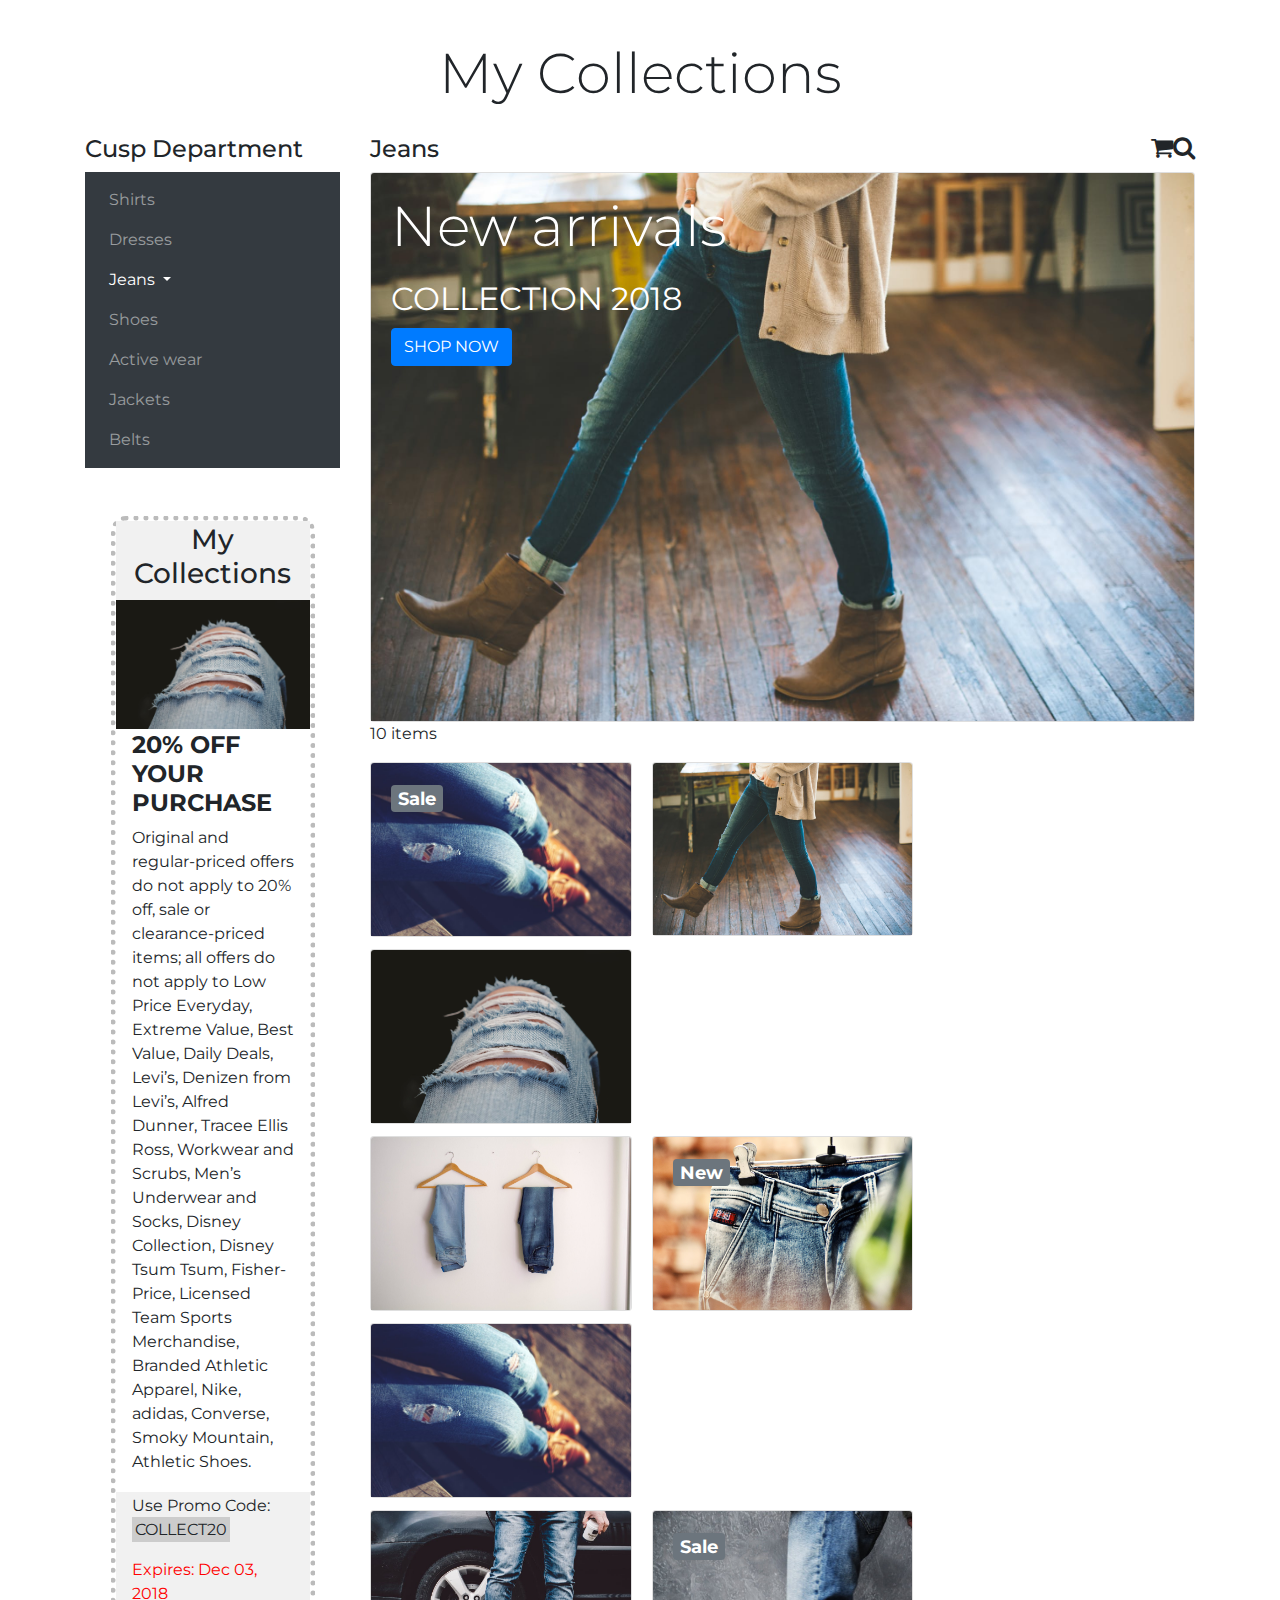
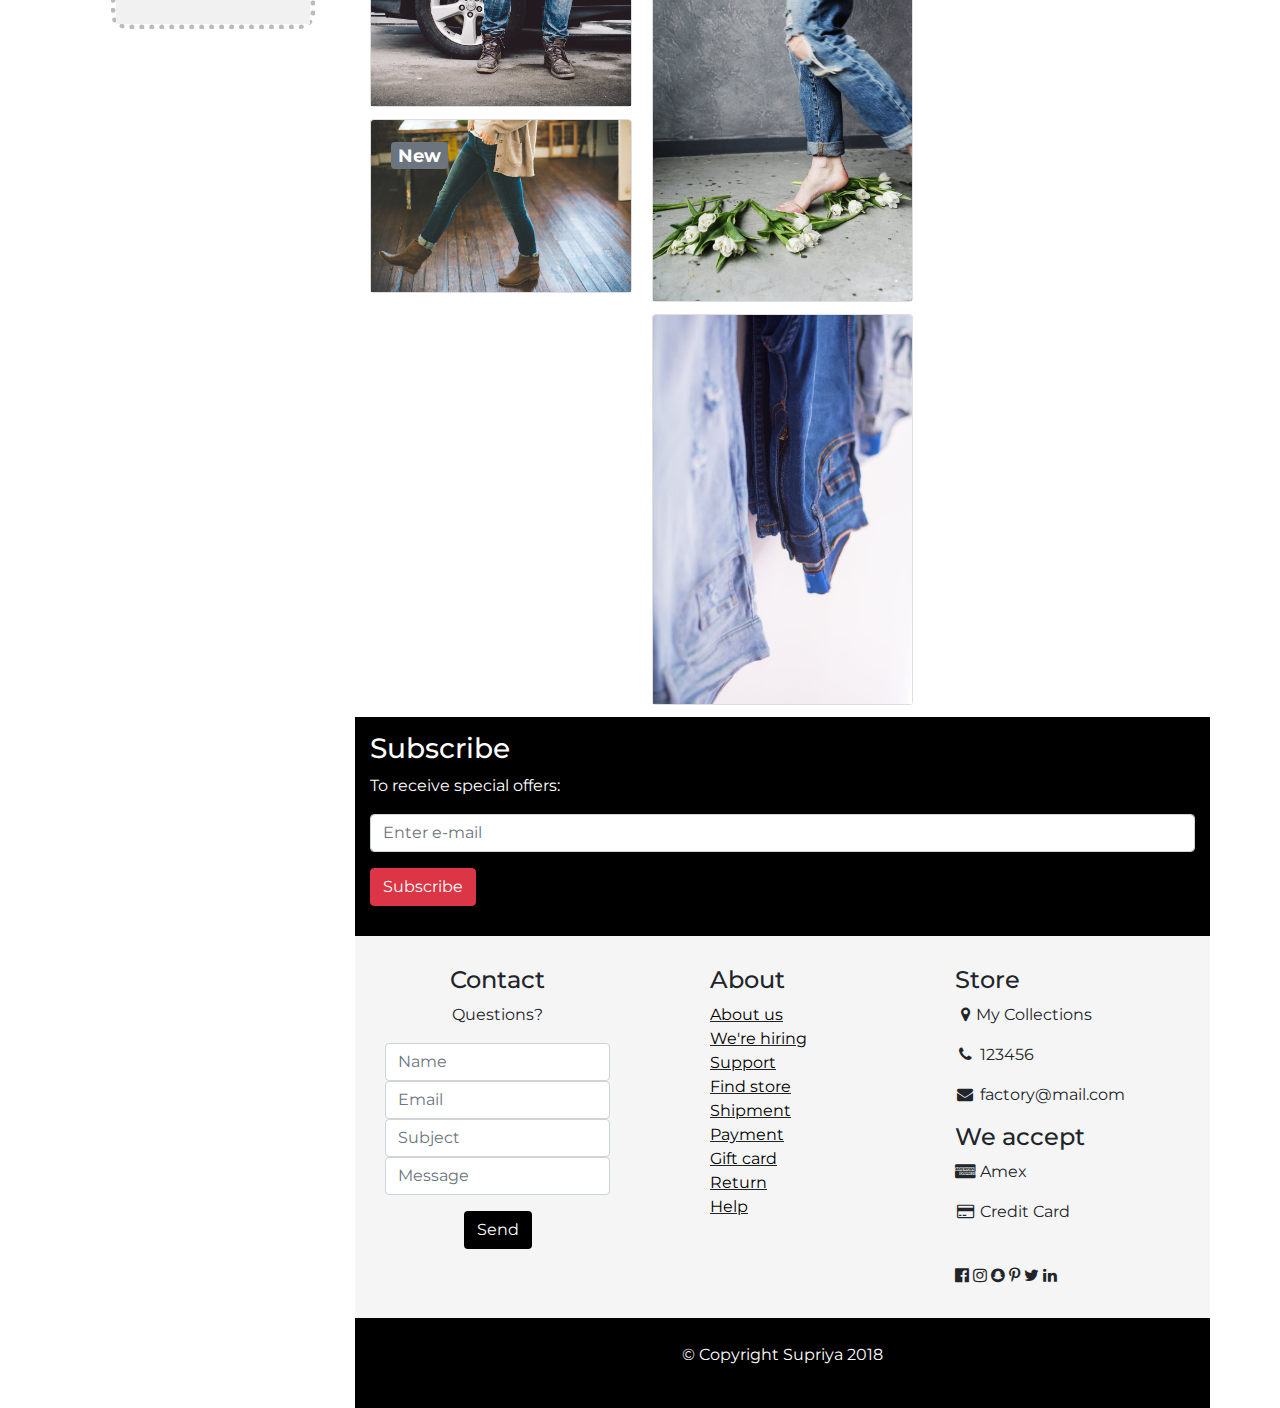
<file: index.html>
<!DOCTYPE html>
<html lang = "en">
<head>
<meta charset = "utf-8">
    <meta name = "viewport" content= "width=device-width, initial-scale=1">
    <!-- adding Bootstrap 4 -->
    <link rel="stylesheet" href="https://maxcdn.bootstrapcdn.com/bootstrap/4.1.0/css/bootstrap.min.css">
    
    <!-- adding font-family link -->
    <link rel="stylesheet" href="https://fonts.googleapis.com/css?family=Roboto">
    <link rel="stylesheet" href="https://fonts.googleapis.com/css?family=Montserrat">
    
    <!-- icon link -->
    <link rel="stylesheet" href="https://cdnjs.cloudflare.com/ajax/libs/font-awesome/4.7.0/css/font-awesome.min.css">
    
  <script src="https://ajax.googleapis.com/ajax/libs/jquery/3.3.1/jquery.min.js"></script>
  <script src="https://cdnjs.cloudflare.com/ajax/libs/popper.js/1.14.0/umd/popper.min.js"></script>
  <script src="https://maxcdn.bootstrapcdn.com/bootstrap/4.1.0/js/bootstrap.min.js"></script>
    
    <style>
        body{
            
            font-family: "Montserrat", sans-serif;
        }
        .navbar, .navbar-nav{
            display:block;
            
        }
        .coupon {
    border: 5px dotted #bbb;
    width: 80%;
    border-radius: 15px;
    margin: 0 auto;
    max-width: 600px;
}

.coupon .container {
    padding: 2px 16px;
    background-color: #f1f1f1;
}

.promo {
    background: #ccc;
    padding: 3px;
}

.expire {
    color: red;
        }
    
    </style>
</head>
    <body>
        <div class="container">
            <h1 class="display-4 text-center" style="margin-top: 20px; padding: 20px">My Collections</h1>
            
            <!-- left column -->
            
            
            <div class="row" data-spy="scroll" data-target="#myScrollspy" data-offset="1">
            <div class="col-sm-3" style="background-color:white;">
                <h4>Cusp Department</h4>
                
                <div class="row">
                
                <div class="col">
                    <nav class="navbar navbar-expand-lg bg-dark navbar-dark">
  
  <!-- Links -->
  <ul class="navbar-nav">
    <li class="nav-item">
      <a class="nav-link" href="#">Shirts</a>
    </li>
    <li class="nav-item">
      <a class="nav-link" href="#">Dresses</a>
    </li>

    <!-- Dropdown -->
    <li class="nav-item dropdown">
      <a class="nav-link dropdown-toggle show" href="#collapseOne" id="navbardrop" data-toggle="dropdown">
        Jeans
      </a>
      <div class="dropdown-menu" id="collapseOne">
        <a class="dropdown-item" href="#">Straight</a>
        <a class="dropdown-item" href="#">Skinny</a>
        <a class="dropdown-item" href="#">Bootcut</a>
        <a class="dropdown-item" href="#">Relaxed</a> 
      </div>
    </li>
      
      <li class="nav-item">
      <a class="nav-link" href="#">Shoes</a>
    </li>
      
      <li class="nav-item">
      <a class="nav-link" href="#">Active wear</a>
    </li>
      
      <li class="nav-item">
      <a class="nav-link" href="#">Jackets</a>
    </li>
      
      <li class="nav-item">
      <a class="nav-link" href="#">Belts</a>
    </li>
  </ul>
</nav>
                    
                    </div><!-- end of col -->
                
                </div><!-- end of col -sm -4 row-->
                
                <br>
                <br>
                <div class="row">
                <div class="col">
                    
                    <div class="coupon">
  <div class="container">
    <h3 class="text-center">My Collections</h3>
  </div>
  <img src="ripped.jpeg" alt="Avatar" style="width:100%;">
  <div class="container" style="background-color:white">
    <h4><b>20% OFF YOUR PURCHASE</b></h4> 
    <p>Original and regular-priced offers do not apply to 20% off, sale or clearance-priced items; all offers do not apply to Low Price Everyday, Extreme Value, Best Value, Daily Deals, Levi’s, Denizen from Levi’s, Alfred Dunner, Tracee Ellis Ross, Workwear and Scrubs, Men’s Underwear and Socks, Disney Collection, Disney Tsum Tsum, Fisher-Price, Licensed Team Sports Merchandise, Branded Athletic Apparel, Nike, adidas, Converse, Smoky Mountain, Athletic Shoes.</p>
  </div>
  <div class="container">
    <p>Use Promo Code: <span class="promo">COLLECT20</span></p>
    <p class="expire">Expires: Dec 03, 2018</p>
  </div>
</div>
                    
                    </div>
                
                </div>
                </div><!--end of div col-sm-4 -->
                
                
                <!-- right column -->
                
                
            <div class="col-sm-9" id="myScrollspy"><!-- style="background-color:beige-->
                    <h4>Jeans <i class="fa fa-search float-right"></i><i class="fa fa-shopping-cart float-right"></i>
                        </h4>
                

                
                            <div class="card">
          <img class="img-fluid card-img-top" src="jeans.jpg" alt="jeans">
          <div class="card-img-overlay">
            <h1 class="card-title display-4" style="color: white">New arrivals</h1>
              <h1 class="card-text" style="color:white"><small>COLLECTION 2018</small></h1>
            <a href="#" class="btn btn-primary">SHOP NOW</a>
          </div><!-- end card-img-overlay -->
        </div><!--end of card -->
        <p>10 items</p> <!-- display number of items -->
                    
                <div class="card-columns">
      <div class="card">
            <img class="img-fluid card-img-top" src="vintage.jpg" alt="vintage">
                        
                        <div class="card-img-overlay">
          <h4><span class="badge badge-secondary">Sale</span></h4>
                        </div>
                                
                </div><!-- end of card -->
                        
                            <div class="card">
            <img class="img-fluid card-img-top" src="ripped.jpeg" alt="ripped">
                        
                        
                                
                </div><!-- end of card -->
                        
                        <div class="card">
            <img class="img-fluid card-img-top" src="jeans.jpg" alt="jeans">
                        
                            
                                
                </div><!-- end of card -->
                        
                
                    
                </div><!-- end of  first card-columns -->
                
                <div class="card-columns">
                <div class="card">
            <img class="img-fluid card-img-top" src="cut.jpeg" alt="cut">
                        
                        
                                
                </div><!-- end of card -->
                    
                    <div class="card">
            <img class="img-fluid card-img-top" src="vintage.jpg" alt="vintage">
                        
                        
                                
                </div><!-- end of card -->
                
                    
                    <div class="card">
    <img class="img-fluid card-img-top" src="rag.jpeg" alt="rag">
                        <div class="card-img-overlay">
          <h4><span class="badge badge-secondary">New</span></h4>
                        </div>
          </div><!--end of card -->
                
                </div> <!-- end of second columns -->    
                <div class="card-columns">
                <div class="card">
    <img class="img-fluid card-img-top" src="vin.jpg" alt="vin">
                        
          </div><!--end of card -->
                    
                    <div class="card">
            <img class="img-fluid card-img-top" src="jeans.jpg" alt="jeans">
                        
                        <div class="card-img-overlay">
          <h4><span class="badge badge-secondary">New</span></h4>
                        </div>
                                
                </div><!-- end of card -->
                
                    
                    <div class="card">
            <img class="img-fluid card-img-top" src="straight.jpeg" alt="straight">
                        
                        <div class="card-img-overlay">
          <h4><span class="badge badge-secondary">Sale</span></h4>
                        </div>
                                
                </div><!-- end of card -->
                    
                    <div class="card">
            <img class="img-fluid card-img-top" src="vin.jpeg" alt="vin">
                        
                       
                </div><!-- end of card -->
                    
                </div><!-- end of third card-columns-->
                
                <div class="row">
                <div class="col" style="background-color:black">
                
                    <h3 style="color:white; padding-top: 15px;">Subscribe</h3>
                    <p style="color: white">To receive special offers:</p>
                    <form action ="/action_page.php" style="padding-bottom: 30px;">
                    <div class="form-group">
    
        <input type="email" class="form-control" id="email" placeholder="Enter e-mail">
                        
      </div> <!-- end of form-group -->
                        
                    <button type="submit" class="btn btn-danger">Subscribe</button>
                    </form>
                    
                    </div> <!-- end of col -->
                </div><!-- end of col-sm-9 row -->
                
                <div class="row">
                <div class="col text-center" style="background-color:whitesmoke; padding:30px;">
                   <h4>Contact</h4>
                    <p>Questions?</p>
                    <form action ="/action_page.php" style="padding-bottom: 30px;">
                    <div class="form-group">
    
        <input type="name" class="form-control" id="name" placeholder="Name">
                        <input type="email" class="form-control" id="name" placeholder="Email">
                        <input type="name" class="form-control" id="name" placeholder="Subject">
                        <input type="name" class="form-control" id="email" placeholder="Message">
                        
      </div> <!-- end of form-group -->
                        
                    <button type="submit" class="btn" style="background-color: black; color:white">Send</button>
                        </form>
                    </div>
                    <div class="col" style="background-color: whitesmoke; padding: 30px">
                    <h4 style="padding-left:40px">About</h4>
                        <ul style="list-style-type: none; text-decoration: underline">
                       <li><a href="#"class="text-center" style="color:black">About us</a></li> 
                        <li><a href="#"class="text-center" style="color:black">We're hiring</a></li>
                        <li><a href="#"class="text-center" style="color:black">Support</a></li>
                        <li><a href="#"class="text-center" style="color:black">Find store</a></li>
                        <li><a href="#"class="text-center" style="color:black">Shipment</a></li>
                        <li><a href="#"class="text-center" style="color:black">Payment</a></li>
                        <li><a href="#"class="text-center" style="color:black">Gift card</a></li>
                        <li><a href="#"class="text-center" style="color:black">Return</a></li>
                        <li><a href="#"class="text-center" style="color:black">Help</a></li>
                        </ul>
                    </div>
                    <div class="col" style="background-color: whitesmoke; padding: 30px">
                    <h4>Store</h4>
                        <p><i class="fa fa-fw fa-map-marker"></i>My Collections</p>
                        <p><i class="fa fa-fw fa-phone"></i> 123456</p>
                        <p><i class="fa fa-fw fa-envelope"></i> factory@mail.com</p>
                        <h4> We accept</h4>
                        <p><i class="fa fa-fw fa-cc-amex"></i> Amex</p>
                        <p><i class="fa fa-fw fa-credit-card"></i> Credit Card</p>
                        <br>
                        <i class="fa fa-facebook-official w3-hover-opacity w3-large"></i>
        <i class="fa fa-instagram w3-hover-opacity w3-large"></i>
        <i class="fa fa-snapchat w3-hover-opacity w3-large"></i>
        <i class="fa fa-pinterest-p w3-hover-opacity w3-large"></i>
        <i class="fa fa-twitter w3-hover-opacity w3-large"></i>
        <i class="fa fa-linkedin w3-hover-opacity w3-large"></i>
                    </div>
                
                </div><!-- end of row -->
                
                <div class="row">
                <div class="col" style="background-color:black; padding: 25px">
                    <p style="color: white" class="text-center">&copy; Copyright Supriya  2018</p>
                    
                    </div>
                
                
                </div>
                
                </div><!-- end of div col-sm-9 -->
            </div><!-- end of row -->
            
            
        
        </div><!-- end of container -->
    
    
    </body>
</html>
</file>
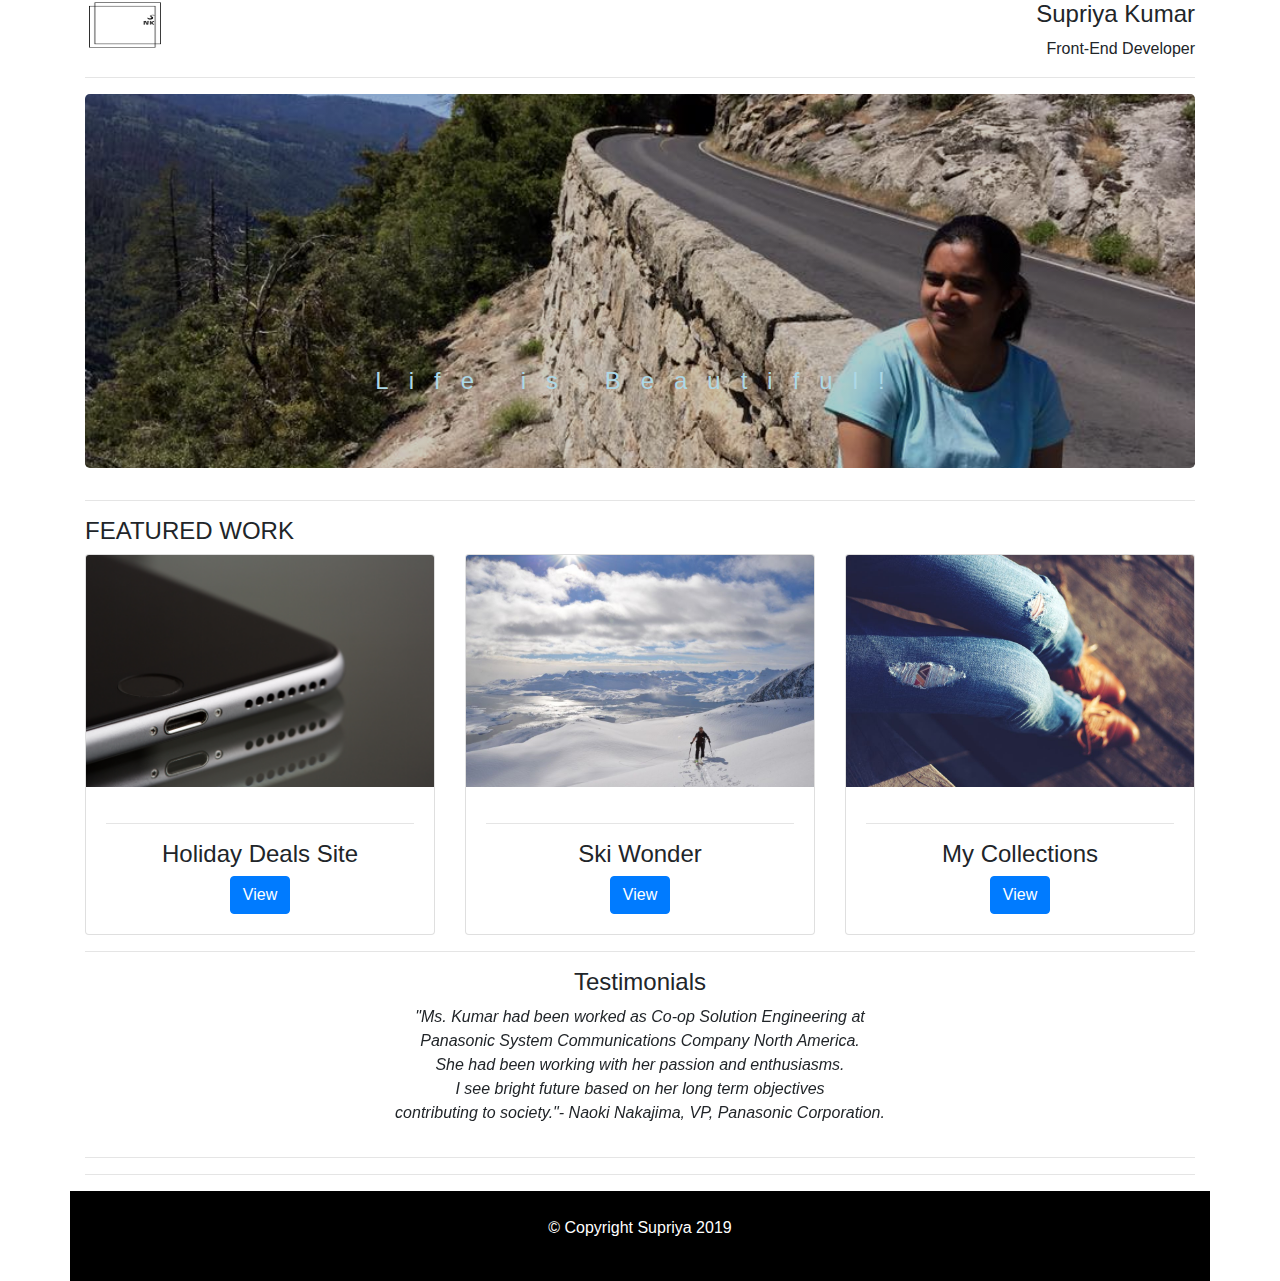
<file: Portfolio/index.html>
<!DOCTYPE html>
                <html lang = "en">
                <head>
                    <title>Portfolio</title>
                <meta charset = "utf-8">
                    <meta name = "viewport" content= "width=device-width, initial-scale=1">
                    <link rel="stylesheet" href="styles.css">
                    <!-- adding Bootstrap 4 -->
                    <link rel="stylesheet" href="https://maxcdn.bootstrapcdn.com/bootstrap/4.1.0/css/bootstrap.min.css">
                  <script src="https://ajax.googleapis.com/ajax/libs/jquery/3.3.1/jquery.min.js"></script>
                  <script src="https://cdnjs.cloudflare.com/ajax/libs/popper.js/1.14.0/umd/popper.min.js"></script>
                  <script src="https://maxcdn.bootstrapcdn.com/bootstrap/4.1.0/js/bootstrap.min.js"></script>

                     <!-- icon link -->
                    <link rel="stylesheet" href="https://cdnjs.cloudflare.com/ajax/libs/font-awesome/4.7.0/css/font-awesome.min.css">

                    </head>
                    <body>
                    <div class="container">
                        <div class="row">
                        <div class="col">
                            <header>
                            <h4 class="display-5 text-right"><img src="logo.png" width="80" height="50" alt="logo" style="float:left;"/>Supriya Kumar</h4>
                            <p class="text-right"> Front-End Developer</p>
                            </header>
                            <hr>

                            </div>


                        </div>

                        <div class="row">

                        <div class="col">
                            <div class="jumbotron text-center">  
                            <h4>Life is Beautiful! </h4>
                            </div>
                            <hr>
                            </div>

                        </div>


                        <div class="row">
                        <div class="col">

                            <h4 class="display-7 text-left">FEATURED WORK</h4>

                            <div class="row">
                            <div class="col-sm-4">
                        <div class="card text-center" style="width:350px">

                                <img class="card-img-top" src="retail.jpg" alt="Card image">
                                <div class="card-body">
                                    <hr>
                                <h4 class="card-text text-center">Holiday Deals Site</h4>
                                    <a href="../retail store/retail.html" class="btn btn-primary text-center">View</a>
                                </div>
                                </div>
                            </div>
                            <div class="col-sm-4">
                            <div class="card text-center" style="width:350px">

                                <img class="card-img-top" src="ski.jpg" alt="Card image">
                                <div class="card-body">
                                    <hr>
                                <h4 class="card-text text-center"> Ski Wonder </h4>
                                    <a href="../ski/ski.html" class="btn btn-primary text-center">View</a>
                                </div>
                                </div>
                            </div>
                            <div class="col-sm-4">
                            <div class="card text-center" style="width:350px">

                                <img class="card-img-top" src="vintage.jpg" alt="Card image">
                                <div class="card-body">
                                    <hr>
                                <h4 class="card-text text-center"> My Collections</h4>
                                    <a href="/Users/supergirl/Desktop/Personal websites/index.html" class="btn btn-primary text-center">View</a>
                                </div>
                                </div>

                            </div>

                            </div>
                            </div>



                        </div>
                        
                        <hr>
                        <div class="row text-center">
                        <div class="col">
                            <h4>Testimonials</h4>
                               <div class="carousel slide" data-ride="carousel">
      <!-- The slideshow -->
      <div class="carousel-inner">
        <div class="carousel-item active">
          <p>
                            <i>"Ms. Kumar had been worked as Co-op Solution Engineering at
                                <br>Panasonic System Communications Company North America.<br>
                                She had been working with her passion and enthusiasms.<br> I
                                see bright future based on her long term objectives <br>contributing
                                to society."- Naoki Nakajima, VP, Panasonic Corporation.
                            </i>
                        </p>
        </div>
        <div class="carousel-item">
          <p>
                            <i>"I had the pleasure of working alongside Supriya <br>while
                                she was working at Wrevel. Her consistency,<br> commitment
                                and congenial demeanor was a boon to the office <br>and
                                improved the overall culture at atmosphere in the office<br>
                                and helped us produce a product that we love.<br> Highly
                                recommend."- Anup Yogi,CEO Rentah.com 
                            </i>
                        </p>
        </div>
        <div class="carousel-item">
          <p>
                            <i> "Supriya is a highly motivated, highly skilled,and
                                extremely <br>accomplished individual.<br> When it
                                comes to multiple projects with tight deadlines, <br>not
                                only are they completed on time, but with outstanding <br>results.Her
                                determination, drive, and passion for excellence <br> make
                                her a uniquely qualified team member, whether it's <br>in a
                                leadership role, or creative support.<br> She has vast
                                experience in computer sciance and creative backgrounds.<br>
                                It was a pleasure working with her."- Ekaterine Labadze, Graphic Designer C+A Global.
                            </i>
                        </p>
        </div>

      </div><!-- end of carosel inner -->



    </div><!-- end of carosuel slide-->
                            </div><!-- end of col -->

                        </div><!-- end of row -->
                        <hr>
                       <!-- <div class="row">
                        <div class="col-sm-6">
                            <h4>Work Experience</h4>
                            
                            
                            </div>
                            
                            <div class="col-sm-6">
                            
                            
                            </div>
                        
                        </div>-->
                    <hr>
                    <div class="row">
                    <div class="col" style="background-color:black; padding: 25px">
                        <p style="color: white" class="text-center">&copy; Copyright Supriya  2019</p>

                    </div>


                    </div>

                        </div><!-- end of container -->


                    </body>
        </html>
</file>
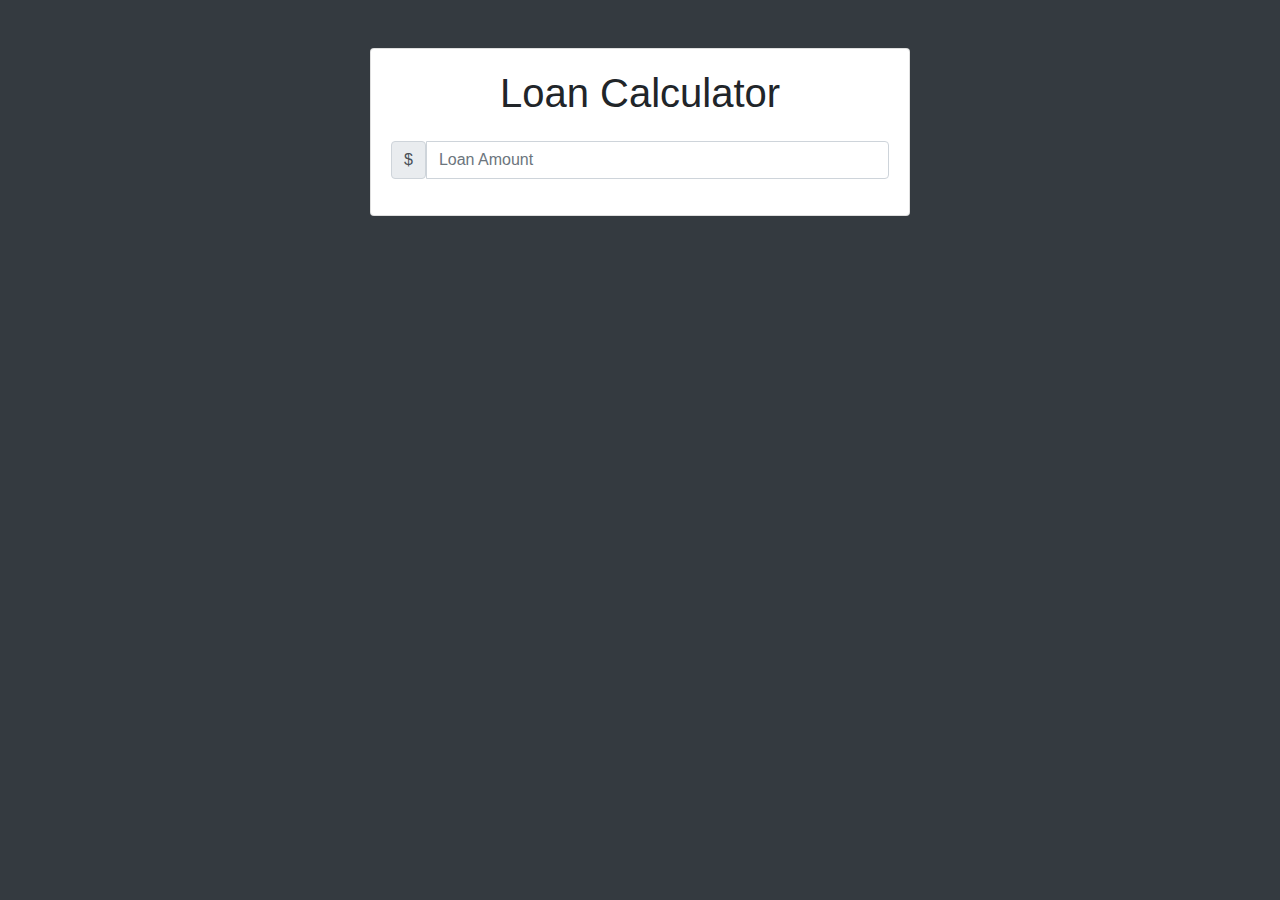
<file: loanCalculator.html>
<!DOCTYPE html>
            <html lang = "en">
            <head>
                <title>Portfolio</title>
            <meta charset = "utf-8">
                <meta name = "viewport" content= "width=device-width, initial-scale=1">
                
                <!-- adding Bootstrap 4 -->
                <link rel="stylesheet" href="https://maxcdn.bootstrapcdn.com/bootstrap/4.1.0/css/bootstrap.min.css">
              <script src="https://ajax.googleapis.com/ajax/libs/jquery/3.3.1/jquery.min.js"></script>
              <script src="https://cdnjs.cloudflare.com/ajax/libs/popper.js/1.14.0/umd/popper.min.js"></script>
              <script src="https://maxcdn.bootstrapcdn.com/bootstrap/4.1.0/js/bootstrap.min.js"></script>

                 <!-- icon link -->
                <link rel="stylesheet" href="https://cdnjs.cloudflare.com/ajax/libs/font-awesome/4.7.0/css/font-awesome.min.css">

                </head>
                <body class="bg-dark">
                    <div class="container">
                    <div class="row">
                        <div class="col-md-6 mx-auto">
                        <div class="card card-body text-center mt-5">
                            <h1 class="heading display-5 pb-3">
                            Loan Calculator
                            
                            </h1>
                            <form id="loan-form">
                            
                            <div class="form-group">
                                <div class="input-group">
                                <span class="input-group-text">$</span>
                                    <input type="text" class="form-control" id="amount" placeholder="Loan Amount">
                                
                                </div>
                                
                                </div>
                            </form>
                            
                            </div>
                        
                        </div>
                        
                        </div>
                    
                    </div>
                </body>
</html>
</file>
<file: Portfolio/styles.css>
.jumbotron{
    
    min-height: 300px;
     background-image: linear-gradient(rgba(0, 0, 0, 0.2), rgba(0, 0, 0, 0.2)),url("supp.jpg");
    
    background-position: center;
    background-repeat: no-repeat;
    background-size: cover;
    position: relative;
    color: lightblue;
}
.jumbotron h4{
    margin-top: 20%;
    letter-spacing: 20px;
}
.card-img-top{
    width:100%;
}
button{
    float: right;
    
}
</file>
